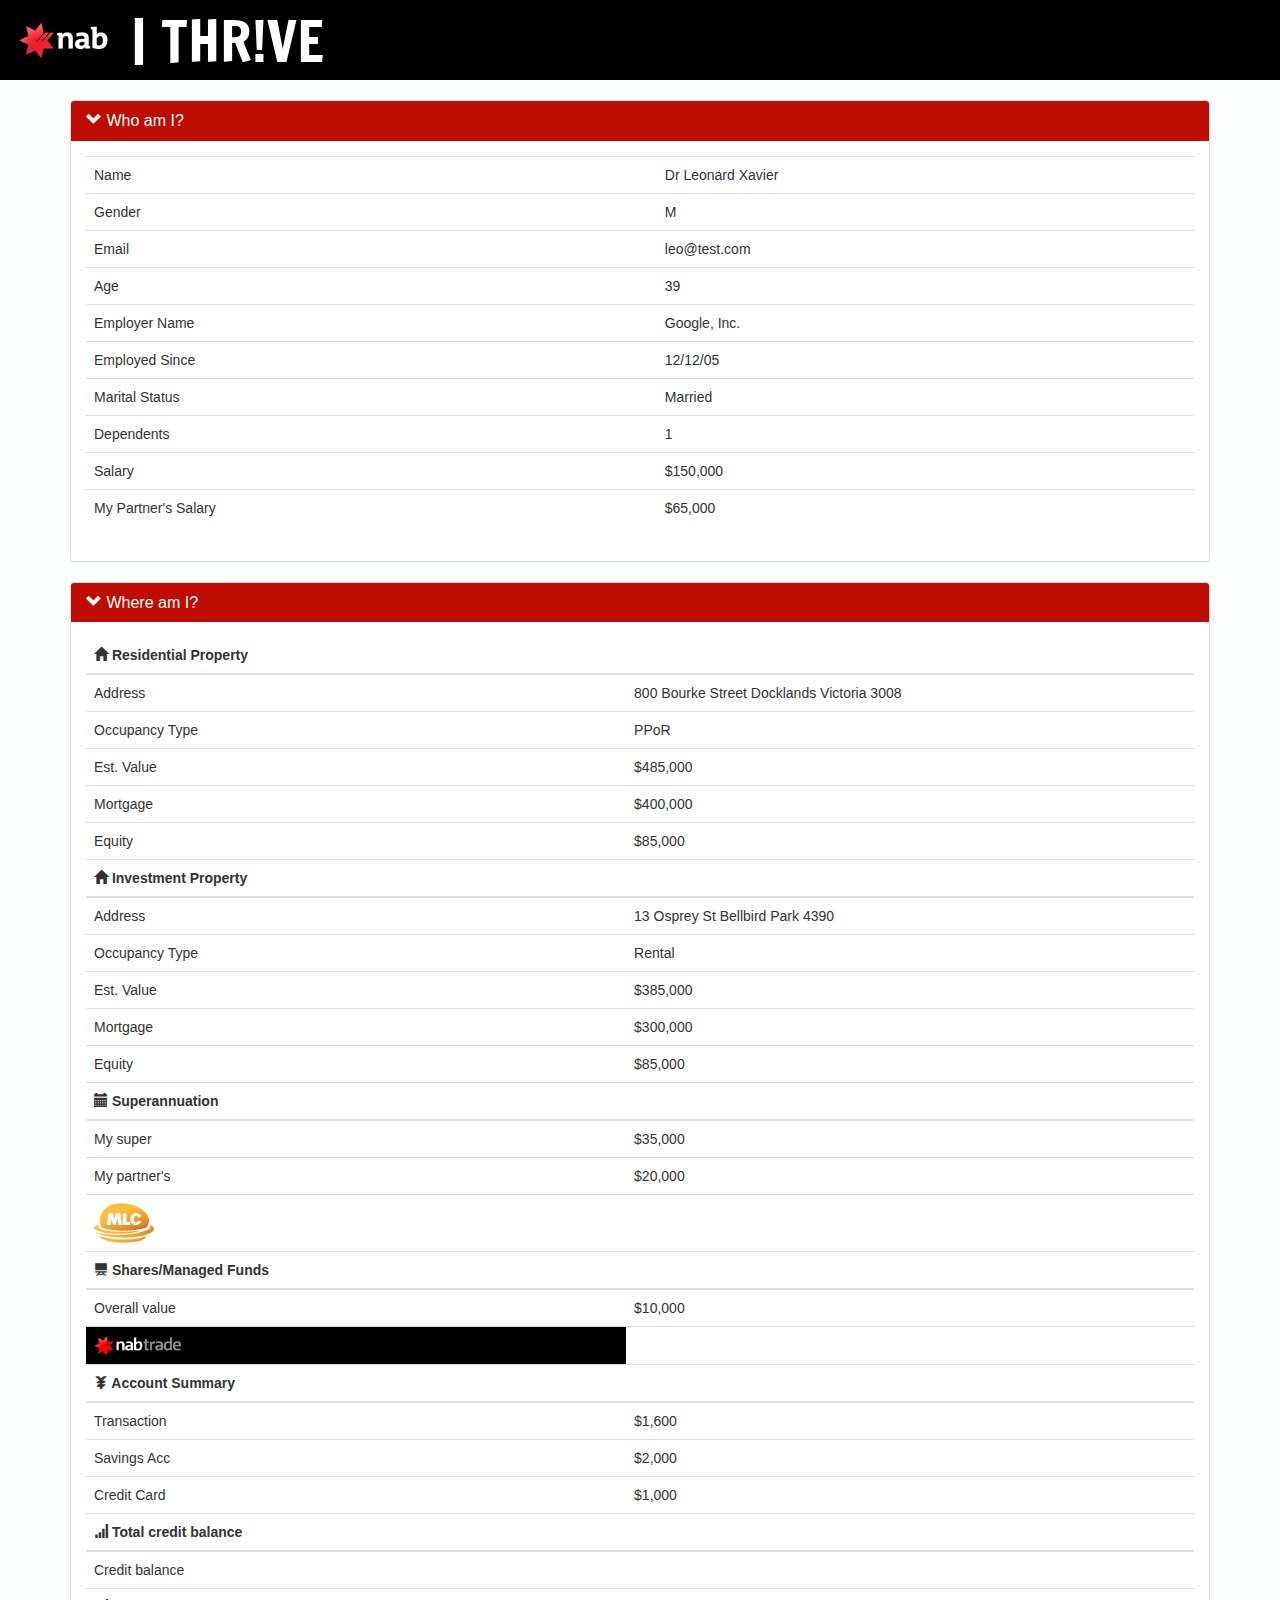
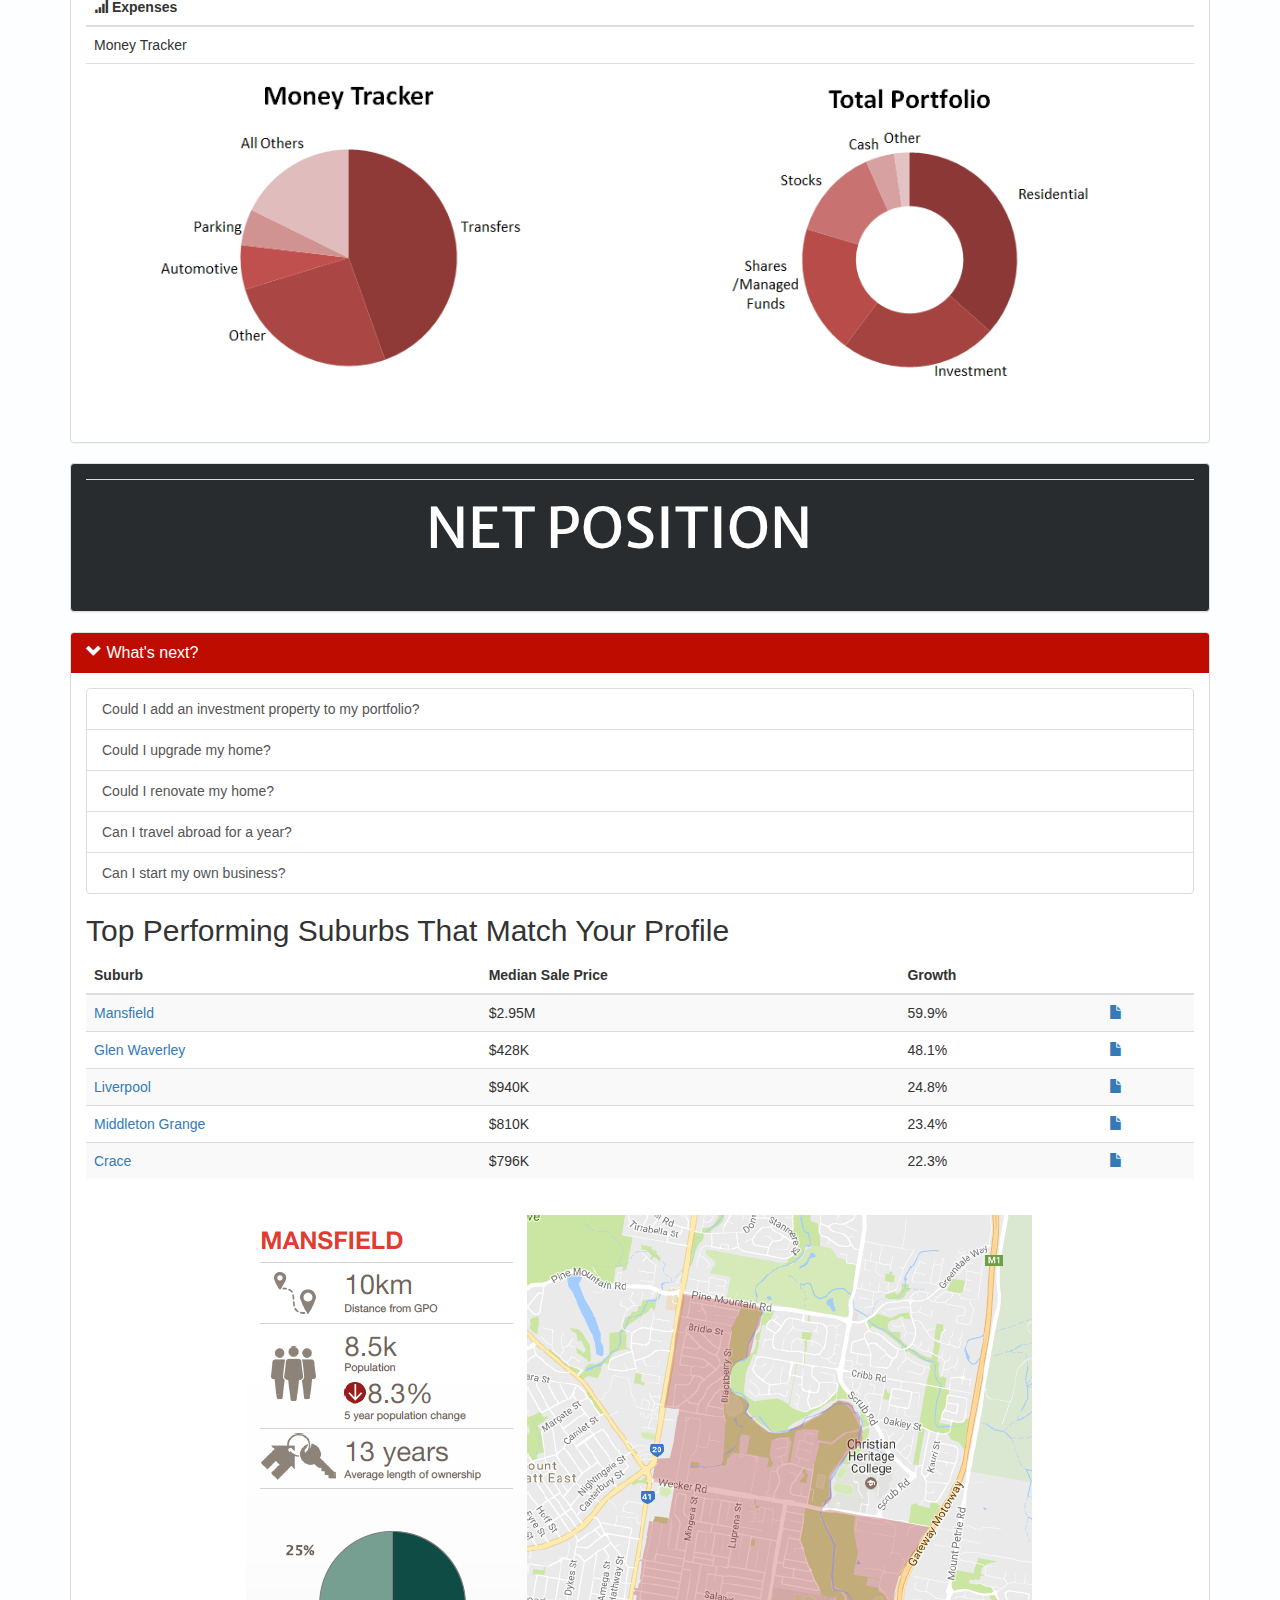
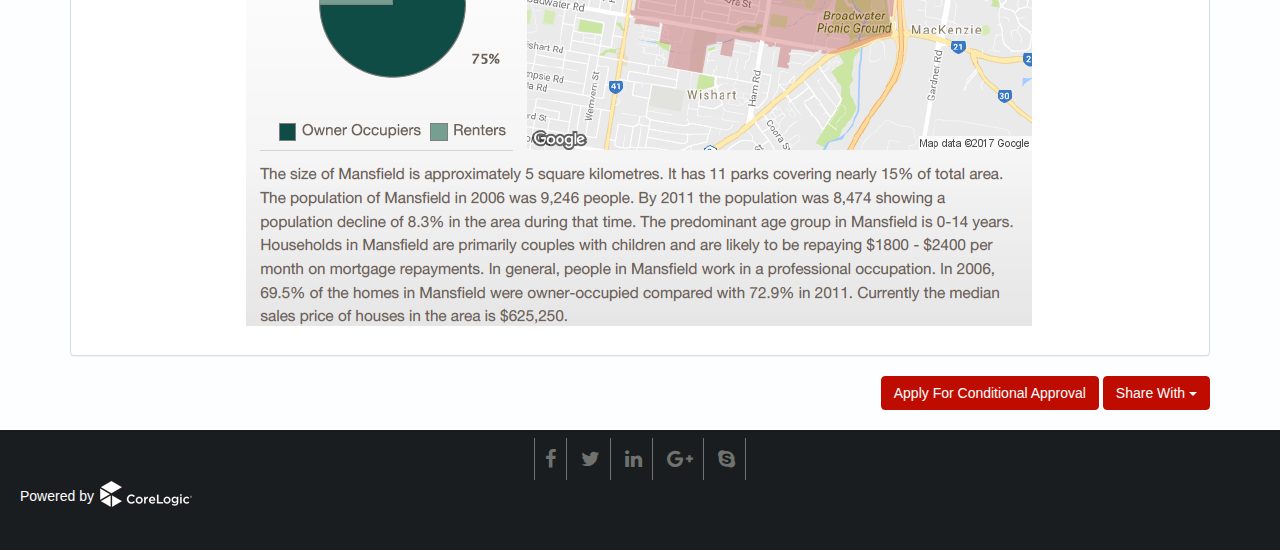
<file: src/main/resources/static/thrive.html>
<!DOCTYPE html>
<html>
<head>
    <title>Thr!ve</title>
    <meta charset="UTF-8">
    <meta name="viewport" content="width=device-width, initial-scale=1.0">

    <!-- CSS -->
    <link href="https://maxcdn.bootstrapcdn.com/bootstrap/3.3.7/css/bootstrap.min.css" rel="stylesheet" integrity="sha384-BVYiiSIFeK1dGmJRAkycuHAHRg32OmUcww7on3RYdg4Va+PmSTsz/K68vbdEjh4u" crossorigin="anonymous">
    <link href="css/thrive.css" rel="stylesheet">
    <link href="https://maxcdn.bootstrapcdn.com/font-awesome/4.7.0/css/font-awesome.min.css" rel="stylesheet" integrity="sha384-wvfXpqpZZVQGK6TAh5PVlGOfQNHSoD2xbE+QkPxCAFlNEevoEH3Sl0sibVcOQVnN" crossorigin="anonymous">

    <!-- font -->
    <link href="https://fonts.googleapis.com/css?family=Merriweather+Sans" rel="stylesheet">
    <link href="https://fonts.googleapis.com/css?family=Francois+One" rel="stylesheet">
</head>
<body>
<nav class="thrive-navbar navbar navbar-default">
    <div class="container-fluid">
        <div class="navbar-header">
            <a class="navbar-brand" href="#">
                <img alt="Brand" src="img/logo.png" class="img-responsive">
            </a>
            <a class="thrive-brand" href="#">
                | THR!VE
            </a>
        </div>
    </div>
</nav>

<div class="container">
    <div class="panel panel-default">
        <div class="panel-heading">
            <h3 class="panel-title"><a data-toggle="collapse" href="#collapse1"><span class="glyphicon glyphicon-chevron-down"></span></a> Who am I? </h3>

        </div>
        <div id="collapse1" class="panel-body collapse in">
            <table class="table table-default">
                <tbody>
                <tr>
                    <td>Name</td>
                    <td>Dr Leonard Xavier</td>
                </tr>
                <tr>
                    <td>Gender</td>
                    <td>M</td>
                </tr>
                <tr>
                    <td>Email</td>
                    <td>leo@test.com</td>
                </tr>
                <tr>
                    <td>Age</td>
                    <td>39</td>
                </tr>
                <tr>
                    <td>Employer Name</td>
                    <td>Google, Inc.</td>
                </tr>
                <tr>
                    <td>Employed Since</td>
                    <td>12/12/05</td>
                </tr>
                <tr>
                    <td>Marital Status</td>
                    <td>Married</td>
                </tr>
                <tr>
                    <td>Dependents</td>
                    <td>1</td>
                </tr>
                <tr>
                    <td>Salary</td>
                    <td>$150,000</td>
                </tr>
                <tr>
                    <td>My Partner's Salary</td>
                    <td>$65,000</td>
                </tr>
                </tbody>
            </table>
        </div>
    </div>

    <!-- <div class="col-md-6">
        <div id="piechart" style="width: 400px; height: 500px;"></div>
    </div> -->



    <div class="panel panel-default">
        <div class="panel-heading">
            <h3 class="panel-title"><a data-toggle="collapse" href="#collapse2"><span class="glyphicon glyphicon-chevron-down"></span></a> Where am I?</h3>
        </div>
        <div class="panel-body" id="collapse2" class="panel-body collapse in">
            <table class="table table-default">
                <thead>
                <th>
                    <span class="glyphicon glyphicon-home"></span> Residential Property
                </th>
                <th>
                </th>
                </thead>
                <tbody id="accounts">
                <tr>
                    <td>Address</td>
                    <td>800 Bourke Street Docklands Victoria 3008</td>
                </tr>
                <tr>
                    <td>Occupancy Type</td>
                    <td>PPoR</td>
                </tr>
                <tr>
                    <td>Est. Value</td>
                    <td class="sum">$485,000</td>
                </tr>
                <tr>
                    <td>Mortgage</td>
                    <td class="sum debit">$400,000</td>
                </tr>
                <tr>
                    <td>Equity</td>
                    <td class="sum">$85,000</td>
                </tr>
                </tbody>
                <thead>
                <th>
                    <span class="glyphicon glyphicon-home"></span> Investment Property
                </th>
                <th>
                </th>
                </thead>
                <tbody id="accounts">
                <tr>
                    <td>Address</td>
                    <td>13 Osprey St Bellbird Park 4390</td>
                </tr>
                <tr>
                    <td>Occupancy Type</td>
                    <td>Rental</td>
                </tr>
                <tr>
                    <td>Est. Value</td>
                    <td class="sum">$385,000</td>
                </tr>
                <tr>
                    <td>Mortgage</td>
                    <td class="sum debit">$300,000</td>
                </tr>
                <tr>
                    <td>Equity</td>
                    <td class="sum">$85,000</td>
                </tr>
                </tbody>
                <thead>
                <th>
                    <span class="glyphicon glyphicon-calendar"></span> Superannuation
                </th>
                <th>
                </th>
                </thead>
                <tbody>
                <tr>
                    <td>My super</td><td class="sum">$35,000</td>
                </tr>
                <tr>
                    <td>My partner's</td><td class="sum">$20,000</td>
                <tr>
                <tr>
                    <td><img src="img/mlc.png" height="40px"/></td>
                    <td></td>
                </tr>
                </tbody>
                <thead>
                <th>
                    <span class="glyphicon glyphicon-blackboard"></span> Shares/Managed Funds
                </th>
                <th>
                </th>
                </thead>
                <tbody>
                <tr>
                    <td>Overall value</td><td class="sum">$10,000</td>
                </tr>
                <tr>
                    <td style="background-color: black;"><img src="img/nabtrade.png" height="20px"/></td>
                    <td></td>
                </tr>
                </tbody>
                <thead>
                <th>
                    <span class="glyphicon glyphicon-yen"></span> Account Summary
                </th>
                <th>
                </th>
                </thead>
                <tbody>
                <tr><td>Transaction</td><td class="sum subsum">$1,600</td></tr>
                <tr><td>Savings Acc</td><td class="sum subsum">$2,000</td></tr>
                <tr><td>Credit Card</td><td class="sum subsum debit">$1,000</td></tr>
                </tbody>
                <thead>
                <th>
                    <span class="glyphicon glyphicon-signal"></span> Total credit balance
                </th>
                <th>
                </th>
                </thead>
                <tbody>
                <tr><td>Credit balance</td><td id="creditBalance"></td></tr>
                </tbody>
                <thead>
                <th>
                    <span class="glyphicon glyphicon-signal"></span> Expenses
                </th>
                <th>
                </th>
                </thead>
                <tbody>
                <tr><td>Money Tracker</td><td></td></tr>
                <tr><td><img class="img-responsive" src="img/MoneyTrackerChart2.PNG" /></td>
                    <td><img class="img-responsive" src="img/Total Portfolio Chart.PNG"/></td></tr>
                </tbody>
            </table>
        </div>
    </div>

    <div class="panel panel-default net-pos">
        <div class="panel-body">
            <table class="table table-default">
                <tbody>
                <tr class="net-pos-text"><td class="text-center">Net Position</td><td id="netPosition"></td></tr>
                </tbody>
            </table>
        </div>
    </div>

    <div class="panel panel-default">
        <div class="panel-heading">
            <h3 class="panel-title"><a data-toggle="collapse" href="#collapse3"><span class="glyphicon glyphicon-chevron-down"></span></a> What's next?</h3>
        </div>
        <div class="panel-body" id="collapse3" class="panel-body collapse in">
            <div class="list-group">
                <a id="investLink" href="" class="list-group-item">Could I add an investment property to my portfolio?</a>
                <a href="" class="list-group-item">Could I upgrade my home?</a>
                <a href="" class="list-group-item">Could I renovate my home?</a>
                <a href="" class="list-group-item">Can I travel abroad for a year?</a>
                <a href="" class="list-group-item">Can I start my own business?</a>
            </div>

            <div id="suburbPerformance">
                <h2>Top Performing Suburbs That Match Your Profile</h2>
                <table class="table table-default table-striped">
                    <thead>
                    <th>Suburb</th>
                    <th>Median Sale Price</th>
                    <th>Growth</th>
                    <th></th>
                    </thead>
                    <tbody>
                    <tr>
                        <td><a id="mansfield" href="">Mansfield</a></td>
                        <td>$2.95M</td>
                        <td>59.9%</td>
                        <td><a href="MansfieldSPR.pdf"><span class="glyphicon glyphicon-file"></span></a></td>
                    </tr>
                    <tr>
                        <td><a href="http://www.realestate.com.au/buy/between-0-450000-in-glen+waverley%2c+vic+3150%3b+/list-1?activeSort=price-desc&source=location-search">Glen Waverley</a></td>
                        <td>$428K</td>
                        <td>48.1%</td>
                        <td><a><span class="glyphicon glyphicon-file"></span></a></td>
                    </tr>
                    <tr>
                        <td><a href="http://www.realestate.com.au/buy/between-0-450000-in-liverpool%2c+nsw+2170%3b+/list-1?activeSort=price-desc&source=location-search">Liverpool</a></td>
                        <td>$940K</td>
                        <td>24.8%</td>
                        <td><a><span class="glyphicon glyphicon-file"></span></a></td>
                    </tr>
                    <tr>
                        <td><a href="http://www.realestate.com.au/buy/between-0-450000-in-middleton+grange%2c+nsw+2171%3b+/list-1?activeSort=price-desc&source=location-search">Middleton Grange</a></td>
                        <td>$810K</td>
                        <td>23.4%</td>
                        <td><a><span class="glyphicon glyphicon-file"></span></a></td>
                    </tr>
                    <tr>
                        <td><a href="http://www.realestate.com.au/buy/between-0-450000-in-grace%2c+qld+4122%3b/list-1?activeSort=price-desc">Crace</a></td>
                        <td>$796K</td>
                        <td>22.3%</td>
                        <td><a><span class="glyphicon glyphicon-file"></span></a></td>
                    </tr>
                    </tbody>

                </table>
                <div id="clMap" class="text-center">
                    <img src="img/MansfieldMAP.PNG" alt="mansfield"/>
                </div>
            </div>
        </div>

        <ul id="list" class="media-list"/>

    </div>




    <div class="pull-right" role="group" aria-label="..." style="padding: 0 0 20px 0;">
        <button id="apply-btn" type="button" class="btn btn-danger">Apply For Conditional Approval</button>
        <div class="btn-group" role="group">
            <button type="button" class="btn btn-danger dropdown-toggle" data-toggle="dropdown" aria-haspopup="true" aria-expanded="false">
                Share With
                <span class="caret"></span>
            </button>
            <ul class="dropdown-menu">
                <li><a href="#">Banker</a></li>
                <li><a href="#">Broker</a></li>
                <li><a href="#">Financial Planner</a></li>
            </ul>
        </div>
    </div>



</div>





<!-- Footer -->
<footer class="footer">
    <div class="container text-center">
        <a href="#"><i class="fa fa-facebook"></i></a>
        <a href="#"><i class="fa fa-twitter"></i></a>
        <a href="#"><i class="fa fa-linkedin"></i></a>
        <a href="#"><i class="fa fa-google-plus"></i></a>
        <a href="#"><i class="fa fa-skype"></i></a>
    </div>
    <div>
        <p>Powered by <img src="img/corelogic-logo-footer.png"></img></p>
    </div>
</footer>

<div id="modal" class="modal fade" tabindex="-1" role="dialog">
    <div class="modal-dialog" role="document">
        <div class="modal-content">
            <div class="modal-header">
                <button type="button" class="close" data-dismiss="modal" aria-label="Close"><span aria-hidden="true">&times;</span></button>
                <h4 class="modal-title">Congratulations!</h4>
            </div>
            <div class="modal-body">
                <p>Your pre-approval is now granted. One of our agents will get in contact with you shortly.</p>
            </div>
            <div class="modal-footer">
                <button type="button" class="btn btn-default" data-dismiss="modal">Close</button>
            </div>
        </div><!-- /.modal-content -->
    </div><!-- /.modal-dialog -->
</div><!-- /.modal -->

<!-- JS -->
<script src="https://code.jquery.com/jquery-3.1.1.min.js" integrity="sha256-hVVnYaiADRTO2PzUGmuLJr8BLUSjGIZsDYGmIJLv2b8=" crossorigin="anonymous"></script>
<script src="https://maxcdn.bootstrapcdn.com/bootstrap/3.3.7/js/bootstrap.min.js" integrity="sha384-Tc5IQib027qvyjSMfHjOMaLkfuWVxZxUPnCJA7l2mCWNIpG9mGCD8wGNIcPD7Txa" crossorigin="anonymous"></script>
<script type="text/javascript">
    $(document).ready(function() {
        $("#suburbPerformance").hide();
        $("#clMap").hide();
        $("#list").hide();


        $("#mansfield").click(function(e) {
            e.preventDefault();
            $("#clMap").toggle();
            $("#list").toggle();
        });

        var total = 0;
        var subTotal = 0;
        $(".sum").each(function() {
            var value = $(this).html();
            value = value.replace("$", "").replace(",", "");
            value = parseFloat(value);
            if ($(this).hasClass("debit")) {
                value *= -1;
            }
            total += value;
        });
        $(".subsum").each(function() {
            var value = $(this).html();
            value = value.replace("$", "").replace(",", "");
            value = parseFloat(value);
            if ($(this).hasClass("debit")) {
                value *= -1;
            }
            subTotal += value;
        });
        var formatter = new Intl.NumberFormat('en-GB', {
            style: 'currency',
            currency: 'AUD',
            minimumFractionDigits: 2,
        });

        $("#netPosition").text(formatter.format(total).replace("A", ""));
        $("#creditBalance").text(formatter.format(subTotal).replace("A", ""));

        $("#investLink").click(function(e) {
            e.preventDefault();
            $("#suburbPerformance").toggle();
        });
        $.getJSON( "otm", function( data ) {
            $.each(data.comparableSales, function(i, v){
                $("#list").append('<li class=\"media\"><div class=\"media-left\"><a href=\"#\"><img class=\"media-object\" src=\"' + v.propertyPhotoUri + '\"  height=\"70px\" width=\"120px\" alt=\"...\">' +
                    '</a></div><div class="media-body"><h4 class="media-heading">' + v.singleLineAddress + '</h4>' +
                '<p>' + v.priceDescription + '</p>' +
                '<p>Rental Yield: 5.05%</p>' +
                '<p><span class="glyphicon glyphicon-file"></span></p>' +
                 ' </div> </li>');
            });
        });
        $("#apply-btn").click(function() {
            $("#modal").modal("show");
        });
    });
</script>

</body>
</html>
</file>
<file: src/main/resources/static/css/thrive.css>
body {
  background-color: #fcfeff;
}

#map {
 height: 400px;
 width: 100%;
}

.thrive-brand {
  color: #FFF;
  font-family: 'Francois One', sans-serif;
  font-size: 4em;
}

.net-pos {
  background-color: #292c2e;
}
.net-pos-text {
  color: #FFF;
  text-transform: uppercase;
  font-family: 'Merriweather Sans', sans-serif;
  font-size: 4em;
}
.media-heading {
  color: #be0d00;
}

.btn-danger {
  background-color: #be0d00;
  border-color: #be0d00;
}

.thrive-logo-text {
  font-family: 'Merriweather Sans', sans-serif;
}
.thrive-navbar {
  background-color: #000000;
  border-color: #000000;
  height: 80px;
  border-radius: 0;
}
.panel > .panel-heading {
  background-color: #be0d00;
  border-color: #be0d00;
}
.panel-title {
  color: #FFF;
}

/* Sticky footer styles
-------------------------------------------------- */
html {
  position: relative;
  min-height: 100%;
}
body {
  /* Margin bottom by footer height */
  margin-bottom: 120px;
}
.footer {
  padding: 15px 0;
  position: absolute;
  bottom: 0;
  width: 100%;
  /* Set the fixed height of the footer here */
  height: 120px;
  background-color: #1a1d1f;
}

.footer a {
    color: #70726F;
    font-size: 20px;
    padding: 10px;
    border-right: 1px solid #70726F;
    -webkit-transition: all .5s ease;
    transition: all .5s ease;
}

.footer a:first-child {
    border-left: 1px solid #70726F;
}

.footer a:hover {
    color: white;
    -webkit-transition: all .5s ease;
    transition: all .5s ease;
}

.footer p {
  padding-left: 20px;
  color: #FFF;
}
</file>
